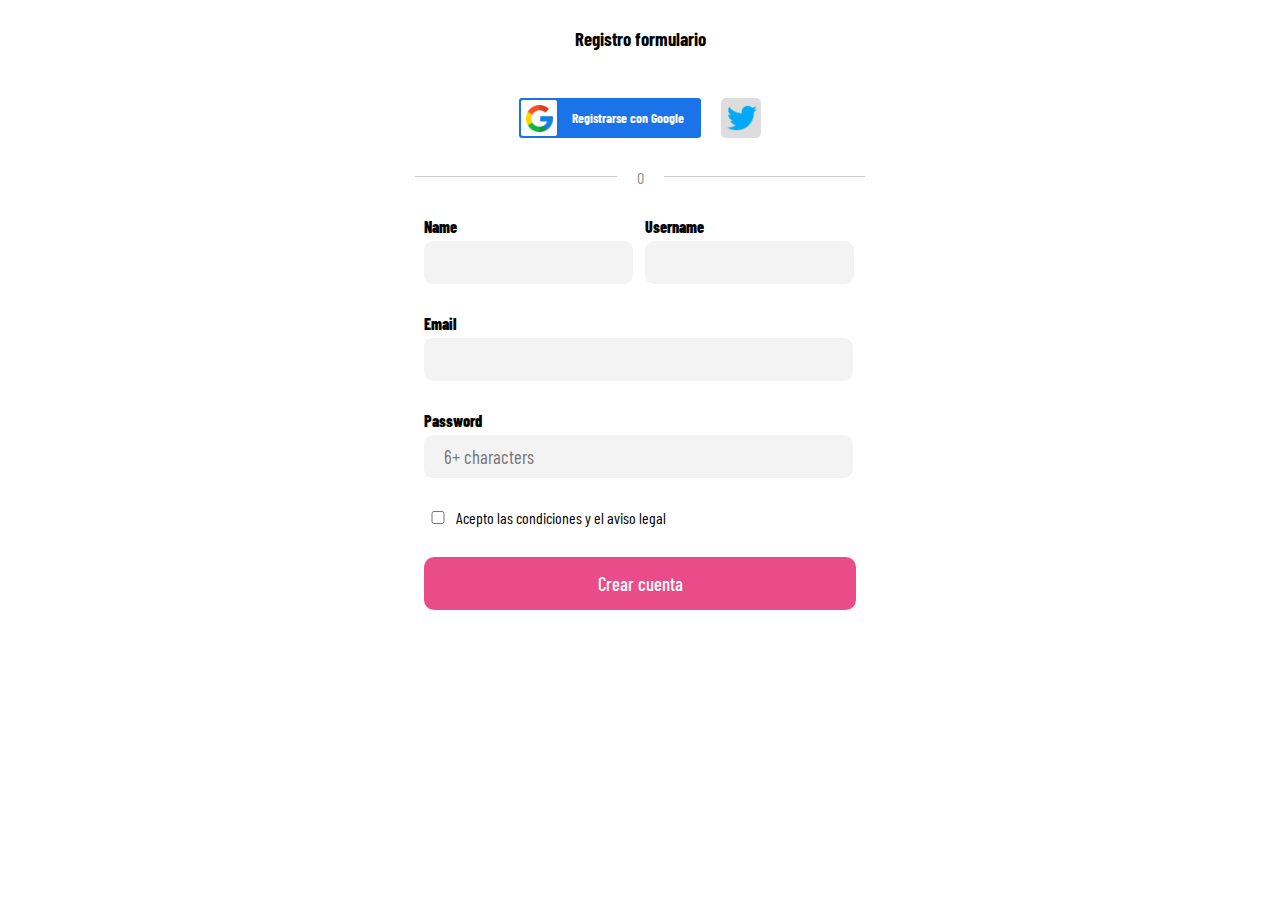
<file: index.html>
<!DOCTYPE html>
<html lang="en">
<head>
    <meta charset="UTF-8">
    <meta http-equiv="X-UA-Compatible" content="IE=edge">
    <meta name="viewport" content="width=device-width, initial-scale=1.0">
    
    <title>Login</title>
    
    <!-- css-->
    <link rel="stylesheet" href="css/login.css">
</head>
<body>
    <div class="container">
        <h3>Registro formulario</h3>
        <div class="buttons">
            <button class="google-btn">
              <picture>
                <img src="img/google.png" alt="google logo">
              </picture>
            <span>Registrarse con Google</span>
            </button>
            <button  class="twitter-btn">
                <picture>
                  <img src="img/tw.png" alt="twitter logo">
                </picture>
            </button>
        </div>
        <div  class="separator">
        <hr>
            <span> O</span>
        <hr>
        </div>
        <form action="" method="">
          <div class="section-inputs">     
            <label for="name">
              <span>Name</span>
              <input id="name"name="name" >
            </label>
            <label for="username">
              <span>Username</span>
              <input id="username" name="username">
            </label>
          </div>
            <label for="email">
              <span>Email</span>
              <input type="email"  id="email" name="email">
            </label>
            <label for="password">
              <span>Password</span>
              <input type="password" id="password" name="password"  placeholder="6+ characters">
            </label>
            <label for="checkbox" class="checkbox-label">
              <input type="checkbox" id="checkbox-label">
              <span> Acepto las condiciones y el aviso legal</span>
            </label>
          <label for="create">
            <button type="submit" class="submit-btn"> Crear cuenta</button>
          </label>
   
            </form>
    </div>
  
    
</body>
</html>
</file>
<file: css/login.css>
@import url('https://fonts.googleapis.com/css2?family=Barlow+Condensed:wght@100;300;600&display=swap');

*{
    font-family: 'Barlow Condensed', sans-serif;
}

.container{
    margin: auto;
    display: flex;
    flex-direction: column;
    align-items: center;
    justify-content: center;
    gap: 30px;
    width: 450px;
    margin: auto;
}
/*Esta parte es los registros con google y twitter*/
.buttons{
    display: flex;
    align-self: center;
    gap: 20px;

}

.google-btn{
    background-color: #1a73e8;
    color: white;
    border: none;
    border-radius: 3px;
    height: 40px;
    display: flex;
    align-items: center;
    padding: 2px;
    cursor: pointer;
    
}
.google-btn:hover{
    opacity: 0.75;
}

.google-btn picture{
    width: 36px;
    height: 36px;
    background-color: white;
    border-radius: 2px;
    display: flex;
    align-items: center;
    justify-content: center;
}
.google-btn picture img{
    width: 75%;
}

.google-btn span{
    color: white;
    font-weight:700; 
    padding: 15px;

}

.twitter-btn{
    width: 40px;
    height: 40px;
    background-color: #ddd;
    border: none;
    border-radius: 5px;
    cursor: pointer;
}


.twitter-btn picture{
    width: 30px;
    height: 30px;
    display: flex;
    
}
.twitter-btn:hover{
background-color:  rgb(200, 200, 200);
}
/*separador*/
.separator
{
    display: flex;
    width: 100%;
    gap: 20px;
}
.separator hr{
    flex-grow: 1;
    border:  none;
    border-top:  1px solid #ccc;
}

.separator span{
    color: #8b8b8b;
}
.section-inputs {
    display: flex;
    gap: 10px;
    width: 100%;
}

form {
    display: flex;
    flex-direction: column;
    align-items: stretch;
    gap: 30px;
}
label {
    display: flex;
    flex-direction: column;
    gap: 5px;
}
label span {
    font-weight: 800;
}
.section-inputs label input {
    width: 80%;
    background-color: #f3f3f4;
    border: none;
    padding: 10px 20px;
    border-radius: 9px;
    outline: none;
    font-size: 14pt;
}
label input {
    width: 90%;
    background-color: #f3f3f4;
    padding: 10px 20px;
    border: none;
    border-radius: 9px;
    font-size: 14pt;
    outline: none;
    transition: background-color 0.2s, border 0.2s, box-shadow 0.2s;
}

label input:hover{
    background-color:  white;
    border: solid 1px #f3f3f4;
    box-shadow: 0 0 4px #eb50ff4f;
}
label input:focus{
    background-color:  white;
    border: solid 1px #f3f3f4;
    box-shadow: 0 0 4px #eb50ff4f;
}

.checkbox-label {
    display: flex;
    flex-direction: row;

}

.checkbox-label input[type="checkbox"] {
    width: 20px;
}
.checkbox-label span{
    font-weight: 400;
}

.submit-btn{
    background-color: #EA4C89;
    color: white;
    font-size:14pt;
    font-weight: 500;
    text-align: center;
    padding: 15px;
    border: none;
    border-radius: 10px;
    cursor: pointer;
}
.submit-btn:hover{
    opacity: 0.75;
}
</file>
